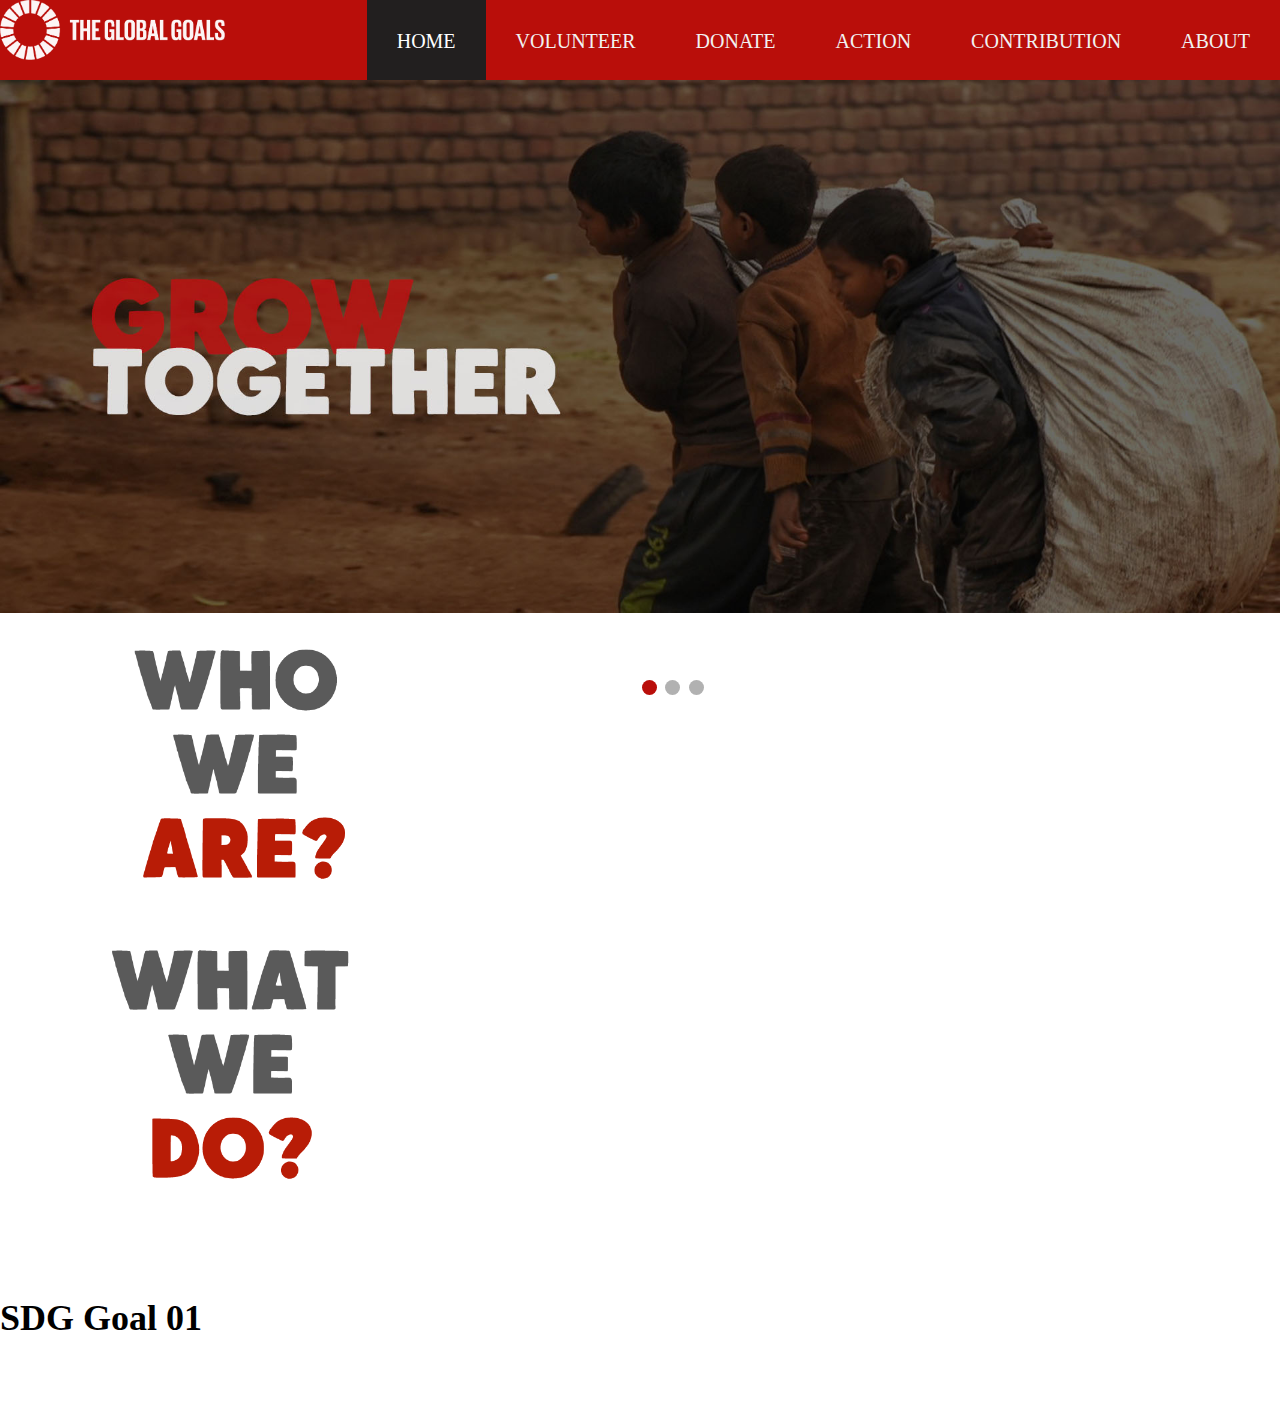
<file: index.html>
<html>
<head>
	<title> Grow Together </title>

	<link rel="icon" href="among.png" type="image/gif" sizes="16x16">

	<link rel="icon" href="among1.png" type="image/gif" sizes="16x16">

	<link rel="icon" href="among1.png" type="image/gif" sizes="16x16">

	<link rel="stylesheet" href="stylesheetone.css">
	<link rel="stylesheet" href="slideshow.css">
	<link rel="stylesheet" href="navbar.css">
	
	<meta name="viewport" content="width=device-width, initial-scale=1">
</head>
<body>
	<div class="topnav">
		
		<img src="Asset2.png" height=60px>
		<a href="about.html">ABOUT</a>
		<a href="Contribution.html">CONTRIBUTION</a>
		<a href="action.html">ACTION</a>
		<a href="donations.html">DONATE</a>
		<a href="volunteer.html">VOLUNTEER</a>
		<a class="active" href="index.html">HOME</a>
		
		
	</div>
	
	
	<div class="slideshow-container">

<div class="mySlides fade">
  <img src="cvr1.jpg" style="width:100%">
</div>

<div class="mySlides fade">
  <img src="cvr2.jpg" style="width:100%">
</div>

<div class="mySlides fade">
  <img src="cvr3.jpg" style="width:100%">
</div>

</div>

<div class="getfront" style="text-align:center">
  <span class="dot" onclick="currentSlide(1)"></span> 
  <span class="dot" onclick="currentSlide(2)"></span> 
  <span class="dot" onclick="currentSlide(3)"></span> 
</div>

<script>
  var slideIndex = 0;
  showSlides();
  
  function showSlides() {
    var i;
    var slides = document.getElementsByClassName("mySlides");
    var dots = document.getElementsByClassName("dot");
    for (i = 0; i < slides.length; i++) {
      slides[i].style.display = "none";  
    }
    slideIndex++;
    if (slideIndex > slides.length) {slideIndex = 1}    
    for (i = 0; i < dots.length; i++) {
      dots[i].className = dots[i].className.replace(" active", "");
    }
    slides[slideIndex-1].style.display = "block";  
    dots[slideIndex-1].className += " active";
    setTimeout(showSlides, 3000); // Change image every 2 seconds
  }

  </script>
		


 <img src="thumb2.png" width="300px" style="margin-left: 80px;" >
 
 <br>
 <img src="thumb3.png" width="300px" style="margin-left: 80px;" >

 
<h6> SDG Goal 01 </h6>

</body>
</html>
</file>
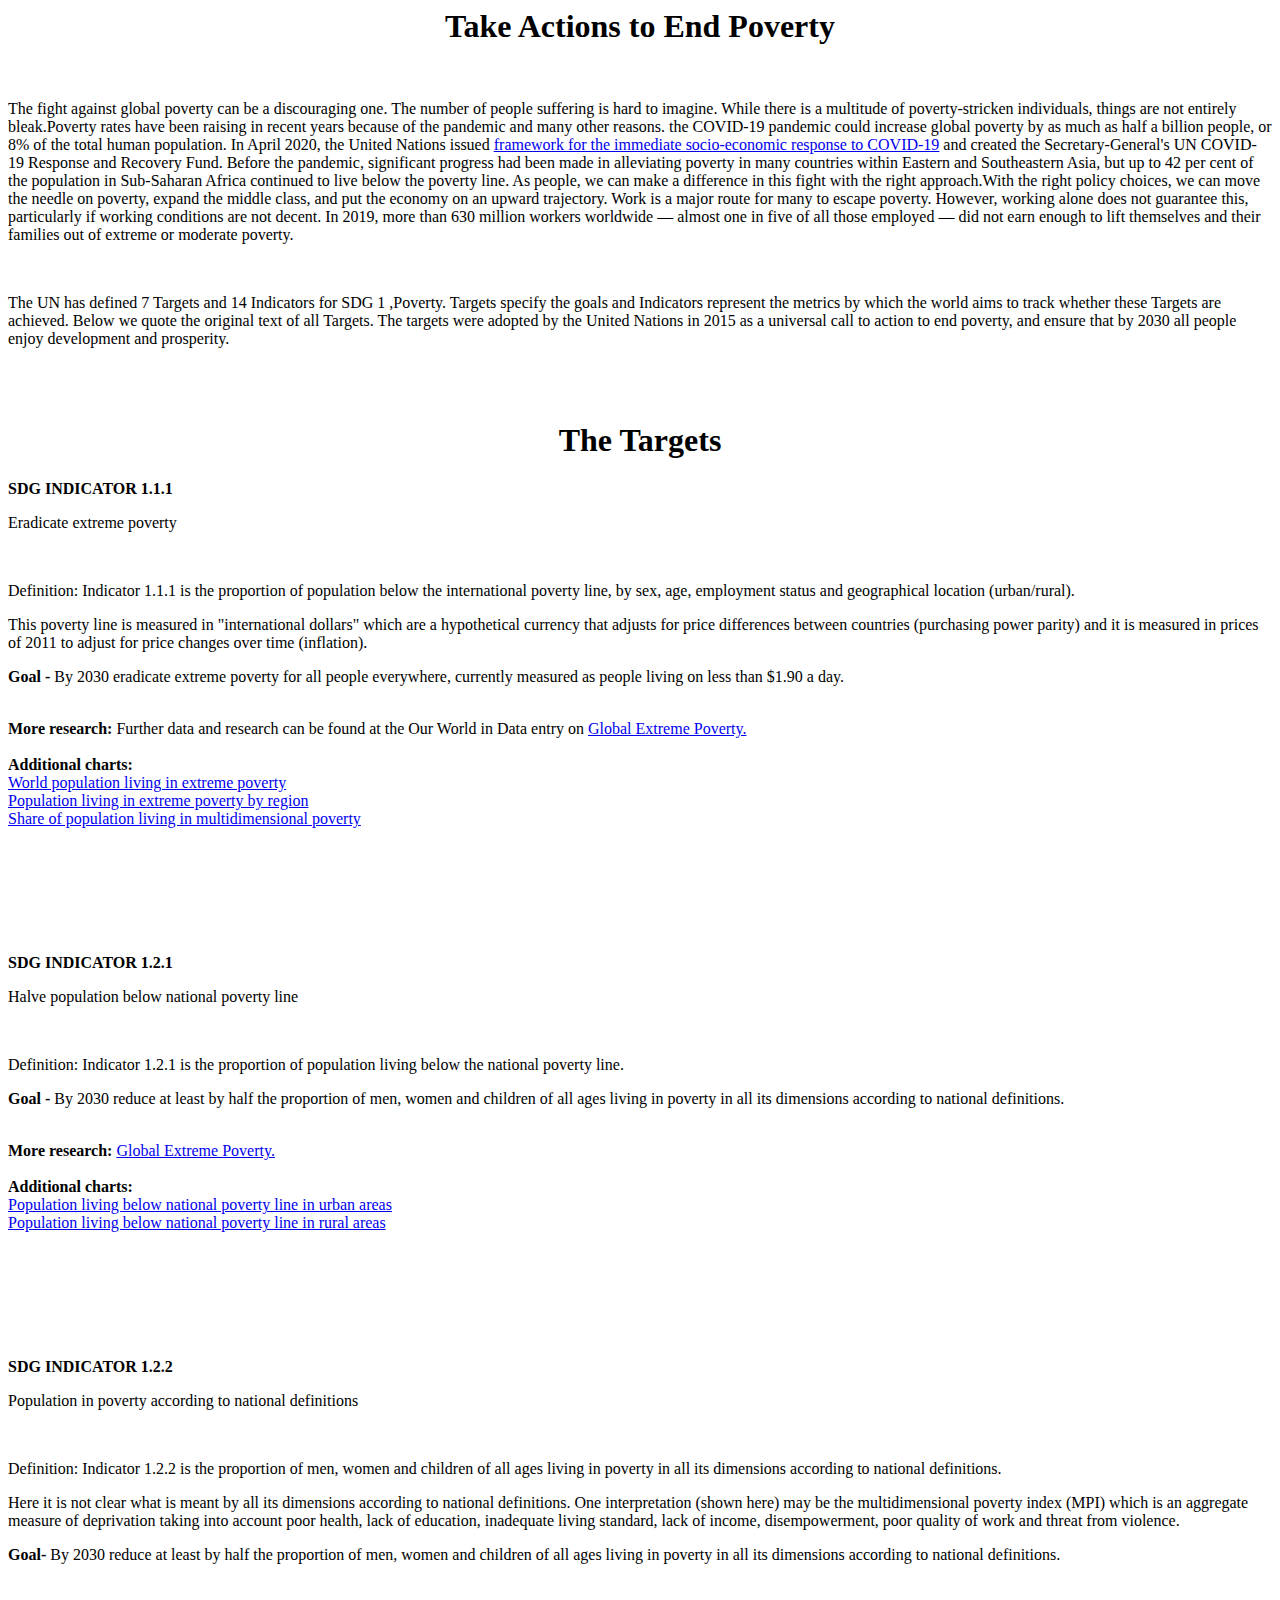
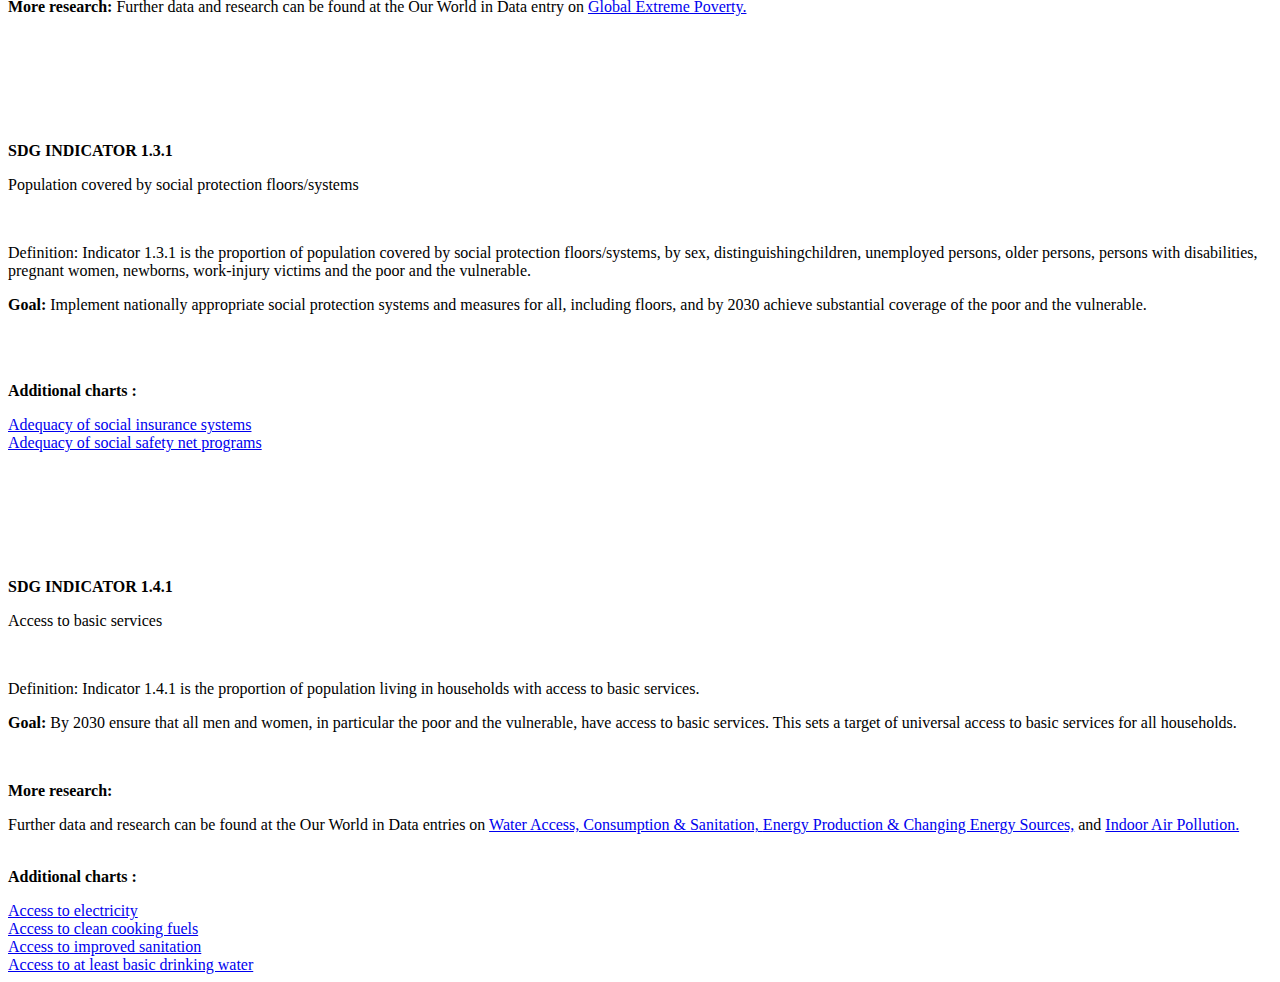
<file: actions.html>
<html>

<head>

<title> ACTIONS </title>

</head>

<body>


<h1> <center> <b> Take Actions to End Poverty </b> </center> </h1>

<br>

  <p> The fight against global poverty can be a discouraging one. The number of people suffering is hard to imagine.
      While there is a multitude of poverty-stricken individuals, things are not entirely bleak.Poverty rates have been raising in recent years
	  because of the pandemic and many other reasons. 
	  the COVID-19 pandemic could increase global poverty by as much as half a billion people,  or 8% of the total human population. In April 2020,
	  the United Nations issued <a href="https://www.un.org/sites/un2.un.org/files/un_framework_report_on_covid-19.pdf" target="_blank"> framework
	  for the immediate socio-economic response to COVID-19</a> and created the Secretary-General's UN COVID-19 Response and Recovery Fund. 
	  Before the pandemic, significant progress had been made in alleviating poverty in many countries within Eastern and Southeastern Asia,
	  but up to 42 per cent of the population in Sub-Saharan Africa continued to live below the poverty line.
	  As people, we can make a difference in this fight with the right approach.With the right policy choices, we can 
	  move the needle on poverty, expand the middle class, and put the economy on an upward trajectory.
	  Work is a major route for many to escape poverty. However, working alone does not guarantee this, particularly if working conditions are not decent. 
      In 2019, more than 630 million workers worldwide — almost one in five of all those employed — did not earn enough to lift themselves and their 
      families out of extreme or moderate poverty. </p>
<br>


  <p> The UN has defined 7 Targets and 14 Indicators for SDG 1 ,Poverty. Targets specify the goals and Indicators represent the metrics by which the world aims
      to track whether these Targets are achieved. Below we quote the original text of all Targets. The targets were adopted by the United Nations in 2015 as a
	  universal call to action to end poverty,  and ensure that by 2030 all people enjoy development and prosperity.
 </p>

<br>
<br>

<h1> <center> The Targets </center> </h1>
<b> SDG INDICATOR 1.1.1 </b>

<p>  Eradicate extreme poverty  </p>

<br>
<p>Definition: Indicator 1.1.1 is the proportion of population below the international poverty line, by sex, age, employment status and geographical
 location (urban/rural).</p>
<p>This poverty line is measured in "international dollars" which are a hypothetical currency that adjusts for price differences between countries 
(purchasing power parity) and it is measured in prices of 2011 to adjust for price changes over time (inflation).</p>
 
<p><b>Goal - </b> By 2030 eradicate extreme poverty for all people everywhere, currently measured as people living on less than $1.90 a day.</p>

<br>

<b>More research: </b> Further data and research can be found at the Our World in Data entry on 
<a href="https://ourworldindata.org/extreme-poverty" target="_blank"> Global Extreme Poverty.</a> 
<br> 
<br>

<b> Additional charts:</b> 
<br>
<a href="https://ourworldindata.org/grapher/world-population-in-extreme-poverty-absolute" target="_blank">World population living in extreme poverty</a> 
<br>
<a href="https://ourworldindata.org/grapher/total-population-living-in-extreme-poverty-by-world-region" target="_blank">Population living in extreme poverty by region</a>
<br>

<a href="https://ourworldindata.org/grapher/share-multi-poverty" target="_blank">Share of population living in multidimensional poverty</a> 


<br>
<br>
<br>
<br>
<br>
<br>
<br>
<br>

<b> SDG INDICATOR 1.2.1 </b>

<p>  Halve population below national poverty line  </p>

<br>

<p> Definition: Indicator 1.2.1 is the proportion of population living below the national poverty line. </p>
<p> <b>Goal - </b>  By 2030 reduce at least by half the proportion of men, women and children of all ages living in poverty in all 
its dimensions according to national definitions.</p>

<br>

<b>More research: </b> 
<a href="https://ourworldindata.org/extreme-poverty" target="_blank">Global Extreme Poverty.</a> 
<br>
<br>
<b> Additional charts:</b> 
<br>
<a href="https://ourworldindata.org/grapher/urban-poverty-at-national-poverty-lines" target="_blank">Population living below national poverty line in urban areas</a> 

<br>

<a href="https://ourworldindata.org/grapher/rural-population-poverty-at-national-poverty-lines" target="_blank">Population living below national poverty line in rural 
areas</a> 

<br>
<br>
<br>
<br>
<br>
<br>
<br>
<br>
<b>SDG INDICATOR 1.2.2 </b>

<p>  Population in poverty according to national definitions </p>

<br>
<p> Definition: Indicator 1.2.2 is the proportion of men, women and children of all ages living in poverty in all its dimensions according to national definitions.

</p>

<p>Here it is not clear what is meant by all its dimensions according to national definitions.
 One interpretation (shown here) may be the multidimensional poverty index (MPI) which is an aggregate measure of deprivation taking into account poor health, 
lack of education, inadequate living standard, lack of income, disempowerment, poor quality of work and threat from violence.  </p>

<p> <b>Goal- </b> By 2030 reduce at least by half the proportion of men, women and children of all ages living in poverty in all its dimensions according to national
 definitions.</p>

<br>
<b>More research: </b> 
 Further data and research can be found at the Our World in Data entry on
<a href="https://ourworldindata.org/extreme-poverty" target="_blank">Global Extreme Poverty.</a> 


<br>
<br>
<br>
<br>
<br>
<br>
<br>
<br>

<b> SDG INDICATOR 1.3.1 </b>

<p> Population covered by social protection floors/systems </p>
<br>

<p> Definition: Indicator 1.3.1 is the proportion of population 
covered by social protection floors/systems, by sex, distinguishingchildren, unemployed persons, older persons, persons with disabilities, pregnant women,
newborns, work-injury victims and the poor and the vulnerable.</p>

<p><b> Goal:</b> Implement nationally appropriate social protection systems and measures for all, including floors, and by 2030 achieve substantial 
coverage of the poor and the vulnerable.</p>

<br>
<br>
<p><b> Additional charts :</b></p>
<a href="https://ourworldindata.org/grapher/adequacy-of-social-insurance-programs" target="_blank">Adequacy of social insurance systems</a> 
<br>

<a href="https://ourworldindata.org/grapher/adequacy-of-social-safety-net-programs" target="_blank"> Adequacy of social safety net programs </a>

<br>
<br>
<br>
<br>
<br>
<br>
<br>
<br>
<b> SDG INDICATOR 1.4.1 </b>

<p> Access to basic services </p>

<br>

<p> Definition: Indicator 1.4.1 is the proportion of population living in households with access to basic services. </p>
<p><b>Goal:</b>  By 2030 ensure that all men and women, in particular the poor and the vulnerable, have access to basic services. 
This sets a target of universal access to basic services for all households. </p>

<br>
<p><b> More research:</p></b>
 Further data and research can be found at the Our World in Data entries on 
<a href="https://ourworldindata.org/water-use-stress" target="_blank"> Water Access, Consumption & Sanitation, </a> 

<a href="https://ourworldindata.org/energy" target="_blank">Energy Production & Changing Energy Sources,</a>  and

<a href="https://ourworldindata.org/indoor-air-pollution" target="_blank">Indoor Air Pollution.</a> 

<br>
<br>
<p><b> Additional charts :</b></p>

<a href="https://ourworldindata.org/grapher/share-of-the-population-with-access-to-electricity" target="_blank">Access to electricity</a> 
<br>


<a href="https://ourworldindata.org/grapher/access-to-clean-fuels-and-technologies-for-cooking" target="_blank">Access to clean cooking fuels</a> 
<br>

<a href="https://ourworldindata.org/grapher/share-of-population-with-improved-sanitation-faciltities" target="_blank">Access to improved sanitation</a> 

<br>
<a href="https://ourworldindata.org/grapher/population-using-at-least-basic-drinking-water" target="_blank">Access to at least basic drinking water</a> 









  
</body>
</html>
</file>
<file: stylesheetone.css>
h1{
	font-family:crunold;
	font-size:80px;
	
}
h6{
	font-family:crunold;
	font-size:36px;
}
</file>
<file: slideshow.css>
*{box-sizing : border-box}
body {font-family: Verdana, sans-serif; margin:0}
.mySlides {display: none}
img {vertical-align: middle;}

/* Slideshow container */
.slideshow-container {
  max-width: 100%;
  position: sticky;
  margin: auto;
}

/* The dots/bullets/indicators */
.dot {
  cursor: pointer;
  height: 15px;
  width: 15px;
  margin: 0 2px;
  background-color: rgb(177, 177, 177);
  border-radius: 50%;
  display: inline-block;
  transition: background-color 0.6s ease;
}

.active, .dot:hover {
  background-color: #B90E0A;
}

/* Fading animation */
/*
.fade {
  -webkit-animation-name: fade;
  -webkit-animation-duration: 1.5s;
  animation-name: fade;
  animation-duration: 1.5s;
}

@-webkit-keyframes fade {
  from {opacity: .4} 
  to {opacity: 1}
}

@keyframes fade {
  from {opacity: .4} 
  to {opacity: 1}
}
*/

/* On smaller screens, decrease text size */
@media only screen and (max-width: 300px) {
  .prev, .next,.text {font-size: 11px}
}

/* put the bullets in front of images */
.getfront{
  position: absolute;
  top: 680px;
  left: 50%;

  z-index: 99;

  z-index: 999;

  z-index: 999;
}
</file>
<file: navbar.css>
/* Add a black background color to the top navigation */
.topnav {
  background-color: #B90E0A;
  overflow: hidden;
  z-index:999;
  height:80px;
}

/* Style the links inside the navigation bar */
.topnav a {
  float: right;
  color: #f2f2f2;
  text-align: center;
  padding: 30px 30px;
  text-decoration: none;
  font-size: 20px;
  font-family:Microsoft YaHei UI;
}

/* Change the color of links on hover */
.topnav a:hover {
  background-color: #221f1f;
  color: white;
}

/* Add a color to the active/current link */
.topnav a.active {
  background-color: #221f1f;
  color: white;
}
</file>
